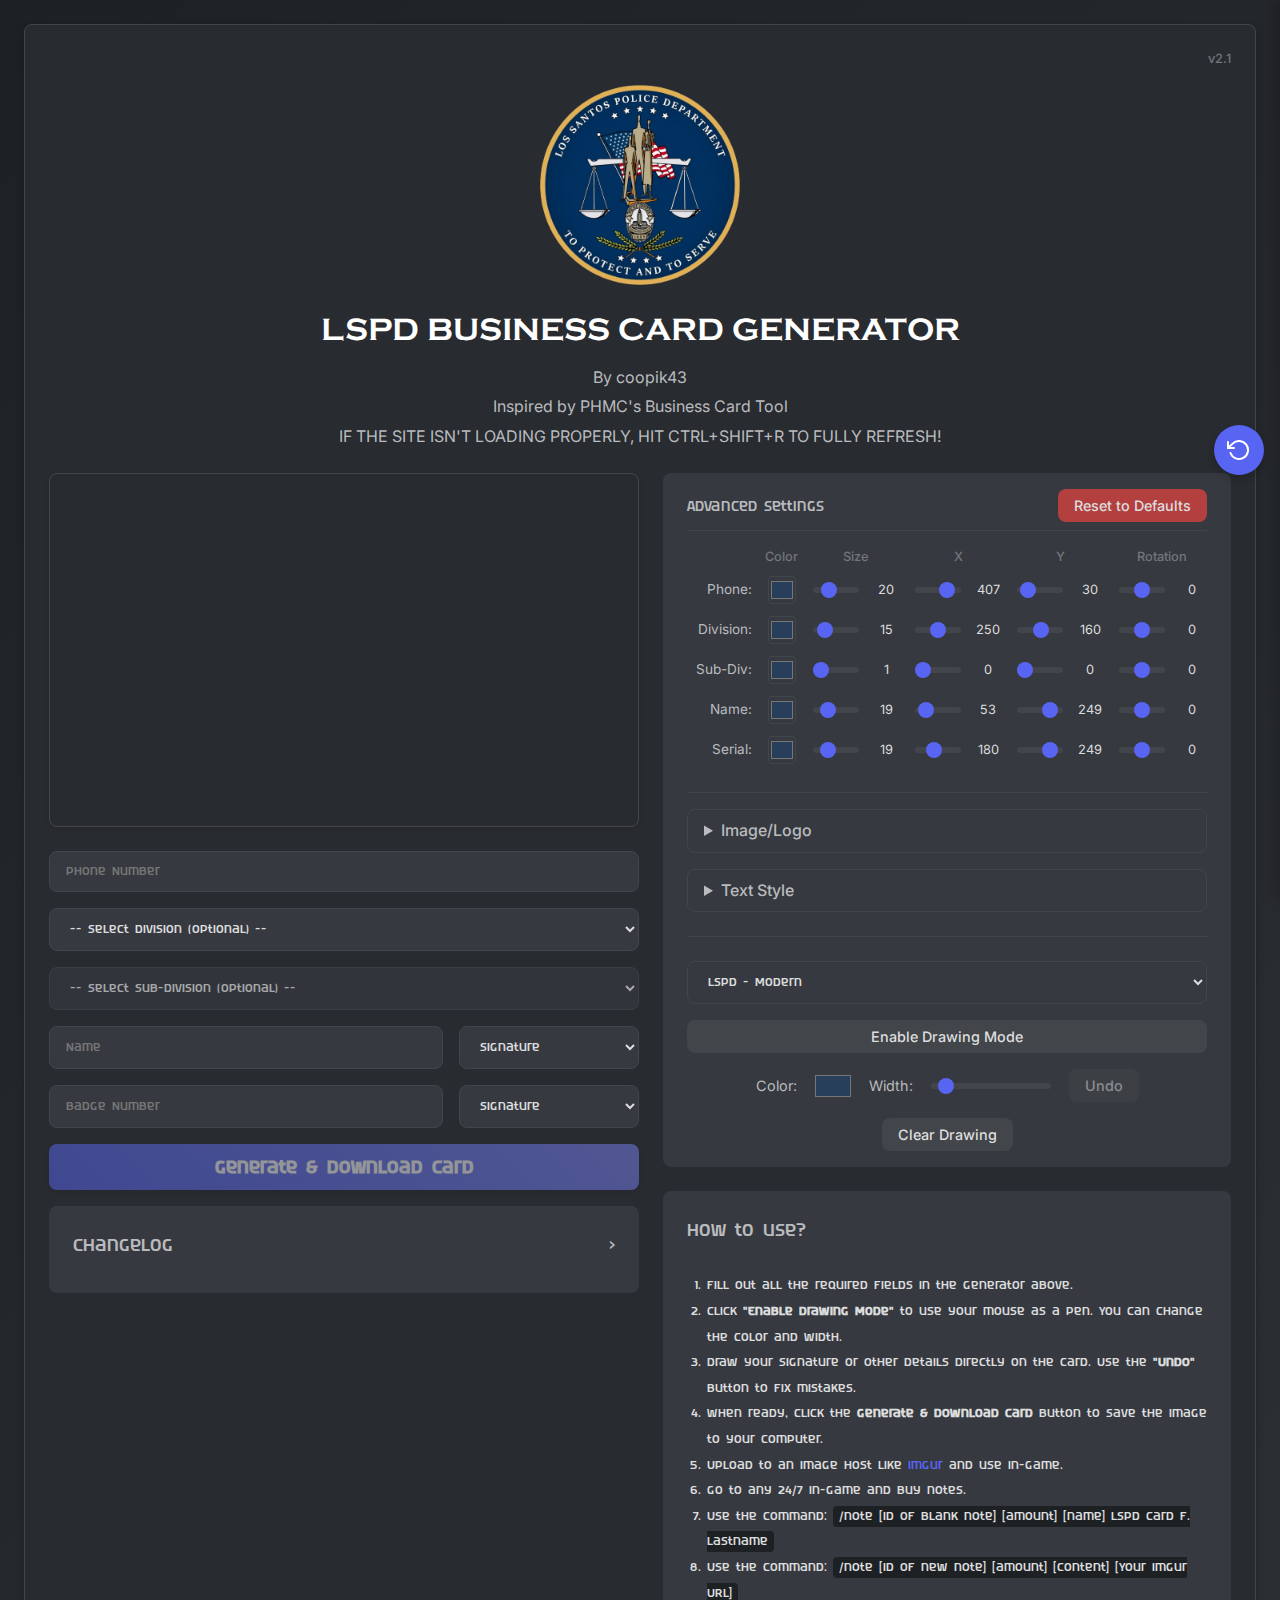
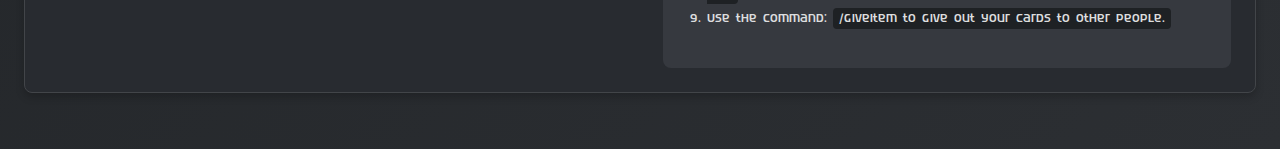
<file: index.html>
<!DOCTYPE html>
<html lang="en">

<head>
    <meta charset="UTF-8">
    <meta name="viewport" content="width=device-width, initial-scale=1.0">
    <title>LSPD Business Card Generator</title>
    <link rel="stylesheet" href="style.css">
    <link rel="icon" href="./images/lspd_logo.png" type="image/x-icon">
</head>

<body>
    <div class="page-wrapper">

        <main class="main-content">
            <div class="container">
                <div class="header-info">
                    <span class="version-info">v2.1</span>
                </div>
                <img class="logo" src="./images/lspd_logo.png">
                <h1>LSPD BUSINESS CARD GENERATOR</h1>
                <p>By coopik43</p>
                <p>Inspired by PHMC's Business Card Tool</p>
                <p>IF THE SITE ISN'T LOADING PROPERLY, HIT CTRL+SHIFT+R TO FULLY REFRESH!</p>

                <div id="result-container"></div>

                <div class="generator-layout">
                    <div class="layout-column-left">
                        <div id="canvas-wrapper">
                            <canvas id="card-canvas" width="500" height="300"></canvas>
                            <canvas id="drawing-canvas" width="500" height="300"></canvas>
                        </div>
                        <div class="form-controls">
                            <div class="form-group" data-field="phone">
                                <input type="text" id="phone-input" placeholder="Phone Number" required>
                            </div>
                            <div class="form-group hidden" data-field="email">
                                <input type="email" id="email-input" placeholder="Email Address">
                            </div>
                            <div class="form-group" data-field="division">
                                <select id="division-select">
                                    <option value="">-- Select Division (Optional) --</option>
                                    <option value="MISSION ROW DIVISION">MRD</option>
                                    <option value="Metropolitan Division">Metropolitan Division</option>
                                    <option value="Gang Enforcement Detail">Gang Enforcement Detail</option>
                                    <option value="Detective Bureau">Detective Bureau</option>
                                    <option value="Traffic Division">Traffic Division</option>
                                </select>
                            </div>
                            <div class="form-group" data-field="subdivision">
                                <select id="subdivision-select" disabled>
                                    <option value="">-- Select Sub-Division (Optional) --</option>
                                </select>
                            </div>
                            <div class="form-group hidden" data-field="area">
                                <select id="area-select">
                                    <option value="">-- Select Work Area (Optional) --</option>
                                    <option value="WEST VALLEY AREA">WEST VALLEY</option>
                                    <option value="VINEWOOD AREA">VINEWOOD</option>
                                    <option value="SOUTH CENTRAL AREA">SOUTH CENTRAL</option>
                                </select>
                            </div>
                            <div class="form-group" data-field="name">
                                <div class="input-group">
                                    <input type="text" id="name-input" placeholder="Name" required>
                                    <select id="font-select">
                                        <option value="Crustaceans Signature">Signature</option>
                                        <option value="Rezerv">Rezerv</option>
                                        <option value="Copperplate">Copperplate</option>
                                        <option value="Bastliga One">Bastliga One</option>
                                        <option value="PerfectoCalligraphy">Perfecto Calligraphy</option>
                                        <option value="Priestacy">Priestacy</option>
                                        <option value="RusticRoadway">Rustic Roadway</option>
                                        <option value="Wasted-Vindey">Wasted-Vindey</option>
                                        <option value="AutografPersonalUseOnly">Autograf</option>
                                        <option value="Theprestigesignature">Prestige</option>
                                        <option value="Autography-DOLnW">Autography-DOLnW</option>
                                        <option value="Engravers">Engravers</option>
                                        <option value="Thryn">Thryn</option>
                                        <option value="Substance-bold">Substance</option>
                                    </select>
                                </div>
                            </div>
                            <div class="form-group hidden" data-field="rank">
                                <input type="text" id="rank-input" placeholder="Rank">
                            </div>
                            <div class="form-group" data-field="badge">
                                <div class="input-group">
                                    <input type="number" id="badge-input" placeholder="Badge Number">
                                    <select id="badge-font-select">
                                        <option value="Crustaceans Signature">Signature</option>
                                        <option value="Rezerv">Rezerv</option>
                                        <option value="Copperplate">Copperplate</option>
                                        <option value="Bastliga One">Bastliga One</option>
                                        <option value="PerfectoCalligraphy">Perfecto Calligraphy</option>
                                        <option value="Priestacy">Priestacy</option>
                                        <option value="RusticRoadway">Rustic Roadway</option>
                                        <option value="Wasted-Vindey">Wasted-Vindey</option>
                                        <option value="AutografPersonalUseOnly">Autograf</option>
                                        <option value="Theprestigesignature">Prestige</option>
                                        <option value="Autography-DOLnW">Autography-DOLnW</option>
                                        <option value="Engravers">Engravers</option>
                                        <option value="Thryn">Thryn</option>
                                        <option value="Substance-bold">Substance</option>
                                    </select>
                                </div>
                            </div>
                            <button id="generate-btn" disabled>Generate & Download Card</button>
                            <div id="changelog-container" class="changelog-container">
                                <h2 id="changelog-toggle">
                                    Changelog
                                    <span class="toggle-icon">›</span>
                                </h2>
                                <div class="changelog-content">
                                    <div class="changelog-entry">
                                        <h3>v2.1 - July 7, 2025</h3>
                                        <ul>
                                            <li>Added Image/Logo Upload feature.</li>
                                            <li>Added Text Styling options (Shadow, Stroke, Opacity, Letter Spacing,
                                                Case Transform).</li>
                                            <li>Added a master "Reset to Defaults" button.</li>
                                            <li>Fixed history saving for custom uploaded images.</li>
                                            <li>Fixed Reset button functionality and styling.</li>
                                            <li>Improved layout and styling of new feature controls.</li>
                                            <li>Added a "Rank" field, exclusive to the LSPD-DB template.</li>
                                            <li>Reworked the frontend again.</li>
                                            <li>Implemented a feature to switch between different templates.</li>
                                            <li>Added two new templates for GED and DB (more coming soon).</li>
                                            <li>Added two new fonts.</li>
                                            <li>Updated "Advanced Settings" with options to rotate text and change text
                                                color.</li>
                                        </ul>
                                    </div>
                                </div>
                            </div>
                        </div>
                    </div>

                    <div class="layout-column-right">
                        <div id="advanced-settings" class="advanced-settings-container">
                            <div class="advanced-settings-header">
                                <h2 id="advanced-settings-toggle">Advanced Settings</h2>
                                <button id="reset-settings-btn" title="Reset to Template Defaults">Reset to
                                    Defaults</button>
                            </div>
                            <div class="settings-content">
                                <div class="setting-group labels">
                                    <label></label><span>Color</span><span>Size</span><span>X</span><span>Y</span><span>Rotation</span>
                                </div>
                                <div class="setting-group" data-field="phone"><label>Phone:</label><input type="color"
                                        data-color-for="phone" value="#283F5B">
                                    <div class="slider-wrapper"><input type="range" id="phone-size" min="10" max="50"
                                            value="20"><span id="phone-size-val">20</span></div>
                                    <div class="slider-wrapper"><input type="range" id="phone-x" min="0" max="500"
                                            value="407"><span id="phone-x-val">407</span></div>
                                    <div class="slider-wrapper"><input type="range" id="phone-y" min="0" max="300"
                                            value="30"><span id="phone-y-val">30</span></div>
                                    <div class="slider-wrapper"><input type="range" id="phone-rotation" min="-180"
                                            max="180" value="0"><span id="phone-rotation-val">0</span></div>
                                </div>
                                <div class="setting-group hidden" data-field="email"><label>Email:</label><input
                                        type="color" data-color-for="email" value="#283F5B">
                                    <div class="slider-wrapper"><input type="range" id="email-size" min="10" max="50"
                                            value="15"><span id="email-size-val">15</span></div>
                                    <div class="slider-wrapper"><input type="range" id="email-x" min="0" max="500"
                                            value="250"><span id="email-x-val">250</span></div>
                                    <div class="slider-wrapper"><input type="range" id="email-y" min="0" max="300"
                                            value="220"><span id="email-y-val">220</span></div>
                                    <div class="slider-wrapper"><input type="range" id="email-rotation" min="-180"
                                            max="180" value="0"><span id="email-rotation-val">0</span></div>
                                </div>
                                <div class="setting-group" data-field="division"><label>Division:</label><input
                                        type="color" data-color-for="division" value="#283F5B">
                                    <div class="slider-wrapper"><input type="range" id="division-size" min="10" max="50"
                                            value="15"><span id="division-size-val">15</span></div>
                                    <div class="slider-wrapper"><input type="range" id="division-x" min="0" max="500"
                                            value="250"><span id="division-x-val">250</span></div>
                                    <div class="slider-wrapper"><input type="range" id="division-y" min="0" max="300"
                                            value="160"><span id="division-y-val">160</span></div>
                                    <div class="slider-wrapper"><input type="range" id="division-rotation" min="-180"
                                            max="180" value="0"><span id="division-rotation-val">0</span></div>
                                </div>
                                <div class="setting-group hidden" data-field="subdivision"><label>Sub-Div:</label><input
                                        type="color" data-color-for="subdivision" value="#151515">
                                    <div class="slider-wrapper"><input type="range" id="subdivision-size" min="10"
                                            max="50" value="14"><span id="subdivision-size-val">14</span></div>
                                    <div class="slider-wrapper"><input type="range" id="subdivision-x" min="0" max="500"
                                            value="309"><span id="subdivision-x-val">309</span></div>
                                    <div class="slider-wrapper"><input type="range" id="subdivision-y" min="0" max="300"
                                            value="80"><span id="subdivision-y-val">80</span></div>
                                    <div class="slider-wrapper"><input type="range" id="subdivision-rotation" min="-180"
                                            max="180" value="0"><span id="subdivision-rotation-val">0</span></div>
                                </div>
                                <div class="setting-group hidden" data-field="area"><label>Work Area:</label><input
                                        type="color" data-color-for="area" value="#283F5B">
                                    <div class="slider-wrapper"><input type="range" id="area-size" min="10" max="50"
                                            value="14"><span id="area-size-val">14</span></div>
                                    <div class="slider-wrapper"><input type="range" id="area-x" min="0" max="500"
                                            value="250"><span id="area-x-val">250</span></div>
                                    <div class="slider-wrapper"><input type="range" id="area-y" min="0" max="300"
                                            value="185"><span id="area-y-val">185</span></div>
                                    <div class="slider-wrapper"><input type="range" id="area-rotation" min="-180"
                                            max="180" value="0"><span id="area-rotation-val">0</span></div>
                                </div>
                                <div class="setting-group" data-field="name"><label>Name:</label><input type="color"
                                        data-color-for="name" value="#283F5B">
                                    <div class="slider-wrapper"><input type="range" id="name-size" min="10" max="50"
                                            value="19"><span id="name-size-val">19</span></div>
                                    <div class="slider-wrapper"><input type="range" id="name-x" min="0" max="500"
                                            value="53"><span id="name-x-val">53</span></div>
                                    <div class="slider-wrapper"><input type="range" id="name-y" min="0" max="300"
                                            value="249"><span id="name-y-val">249</span></div>
                                    <div class="slider-wrapper"><input type="range" id="name-rotation" min="-180"
                                            max="180" value="0"><span id="name-rotation-val">0</span></div>
                                </div>
                                <div class="setting-group hidden" data-field="rank"><label>Rank:</label><input
                                        type="color" data-color-for="rank" value="#151515">
                                    <div class="slider-wrapper"><input type="range" id="rank-size" min="10" max="50"
                                            value="16"><span id="rank-size-val">16</span></div>
                                    <div class="slider-wrapper"><input type="range" id="rank-x" min="0" max="500"
                                            value="300"><span id="rank-x-val">300</span></div>
                                    <div class="slider-wrapper"><input type="range" id="rank-y" min="0" max="300"
                                            value="160"><span id="rank-y-val">160</span></div>
                                    <div class="slider-wrapper"><input type="range" id="rank-rotation" min="-180"
                                            max="180" value="0"><span id="rank-rotation-val">0</span></div>
                                </div>
                                <div class="setting-group" data-field="badge"><label>Serial:</label><input type="color"
                                        data-color-for="badge" value="#283F5B">
                                    <div class="slider-wrapper"><input type="range" id="badge-size" min="10" max="50"
                                            value="19"><span id="badge-size-val">19</span></div>
                                    <div class="slider-wrapper"><input type="range" id="badge-x" min="0" max="500"
                                            value="180"><span id="badge-x-val">180</span></div>
                                    <div class="slider-wrapper"><input type="range" id="badge-y" min="0" max="300"
                                            value="249"><span id="badge-y-val">249</span></div>
                                    <div class="slider-wrapper"><input type="range" id="badge-rotation" min="-180"
                                            max="180" value="0"><span id="badge-rotation-val">0</span></div>
                                </div>
                            </div>
                            <div class="additional-features">
                                <details class="feature-details">
                                    <summary>Image/Logo</summary>
                                    <div class="feature-content">
                                        <div class="form-group file-upload-group"><input type="file"
                                                id="logo-upload-input" accept="image/*"><label for="logo-upload-input"
                                                class="file-upload-label">Choose File</label><span
                                                id="file-name-display">No file chosen</span><button
                                                id="clear-logo-btn">Clear</button></div>
                                        <div class="setting-group" data-field="logo"><label>Logo:</label><span></span>
                                            <div class="slider-wrapper"><input type="range" id="logo-size" min="10"
                                                    max="200" value="50"><span id="logo-size-val">50</span></div>
                                            <div class="slider-wrapper"><input type="range" id="logo-x" min="0"
                                                    max="500" value="250"><span id="logo-x-val">250</span></div>
                                            <div class="slider-wrapper"><input type="range" id="logo-y" min="0"
                                                    max="300" value="150"><span id="logo-y-val">150</span></div>
                                            <div class="slider-wrapper"><input type="range" id="logo-rotation"
                                                    min="-180" max="180" value="0"><span id="logo-rotation-val">0</span>
                                            </div>
                                        </div>
                                    </div>
                                </details>
                                <details class="feature-details">
                                    <summary>Text Style</summary>
                                    <div class="feature-content">
                                        <div class="text-style-section">
                                            <div class="setting-group-header">Global Text Shadow</div>
                                            <div class="form-group checkbox-group"><input type="checkbox"
                                                    id="shadow-toggle"><label for="shadow-toggle">Enable Shadow</label>
                                            </div>
                                            <div class="setting-group" data-field="shadow"><label>Shadow:</label><input
                                                    type="color" id="shadow-color" value="#000000">
                                                <div class="slider-wrapper"><input type="range" id="shadow-x" min="-10"
                                                        max="10" value="2"><span id="shadow-x-val">2</span></div>
                                                <div class="slider-wrapper"><input type="range" id="shadow-y" min="-10"
                                                        max="10" value="2"><span id="shadow-y-val">2</span></div>
                                                <div class="slider-wrapper"><input type="range" id="shadow-blur" min="0"
                                                        max="20" value="3"><span id="shadow-blur-val">3</span></div>
                                                <span></span>
                                            </div>
                                        </div>
                                        <div class="text-style-section">
                                            <div class="setting-group-header">Global Text Stroke</div>
                                            <div class="form-group checkbox-group"><input type="checkbox"
                                                    id="stroke-toggle"><label for="stroke-toggle">Enable Stroke</label>
                                            </div>
                                            <div class="setting-group" data-field="stroke"><label>Stroke:</label><input
                                                    type="color" id="stroke-color" value="#ffffff">
                                                <div class="slider-wrapper"><label>Width:</label><input type="range"
                                                        id="stroke-width" min="1" max="10" value="1"><span
                                                        id="stroke-width-val">1</span></div><span /><span /><span />
                                            </div>
                                        </div>
                                        <div class="text-style-section">
                                            <div class="setting-group-header">Global Text Properties</div>
                                            <div class="setting-group" data-field="globals"><label>Opacity:</label>
                                                <div class="slider-wrapper"><input type="range" id="text-opacity"
                                                        min="0" max="1" step="0.05" value="1"><span
                                                        id="text-opacity-val">1</span></div><label>Spacing:</label>
                                                <div class="slider-wrapper"><input type="range" id="letter-spacing"
                                                        min="-5" max="20" value="0"><span
                                                        id="letter-spacing-val">0</span></div><span /><span />
                                            </div>
                                            <div class="form-group case-transform-group"><label>Case:</label><button
                                                    data-case="default" class="case-btn active">Default</button><button
                                                    data-case="uppercase" class="case-btn">Uppercase</button><button
                                                    data-case="lowercase" class="case-btn">Lowercase</button></div>
                                        </div>
                                    </div>
                                </details>
                            </div>
                            <div class="additional-controls">
                                <div class="form-group" data-field="template"><select id="template-select">
                                        <option value="lspd_modern">LSPD - Modern</option>
                                        <option value="lspd_db">LSPD - DB</option>
                                        <option value="lspd_ged">LSPD - GED</option>
                                    </select></div>
                                <div class="drawing-controls"><button id="draw-mode-toggle">Enable Drawing Mode</button>
                                    <div class="draw-options"><label for="draw-color">Color:</label><input type="color"
                                            id="draw-color" value="#283F5B"><label for="draw-width">Width:</label><input
                                            type="range" id="draw-width" min="1" max="15" value="2"><button
                                            id="undo-drawing-btn" disabled>Undo</button><button
                                            id="clear-drawing-btn">Clear Drawing</button></div>
                                </div>
                            </div>
                        </div>

                        <div class="instructions-container">
                            <h2>How to use?</h2>
                            <ol>
                                <li>Fill out all the required fields in the generator above.</li>
                                <li>Click <b>"Enable Drawing Mode"</b> to use your mouse as a pen. You can change the
                                    color and width.</li>
                                <li>Draw your signature or other details directly on the card. Use the <b>"Undo"</b>
                                    button to fix mistakes.</li>
                                <li>When ready, click the <b>Generate & Download Card</b> button to save the image to
                                    your computer.</li>
                                <li>Upload to an image host like <a href="https://imgur.com/upload"
                                        target="_blank">Imgur</a> and use in-game.</li>
                                <li>Go to any 24/7 in-game and buy notes.</li>
                                <li>Use the command:
                                    <code>/note [id of blank note] [amount] [name] LSPD Card F. Lastname</code></li>
                                <li>Use the command:
                                    <code>/note [id of new note] [amount] [content] [Your Imgur URL]</code></li>
                                <li>Use the command: <code>/giveitem to give out your cards to other people.</code></li>
                            </ol>
                        </div>
                    </div>
                </div>
            </div>
        </main>

        <aside id="history-sidebar" class="history-sidebar">
            <div class="history-header">
                <h2>History</h2><button id="clear-history-btn">Clear</button>
            </div>
            <div class="history-body">
                <p>Your 10 most recent cards are saved. Click a card to load it.</p>
                <div id="history-items-wrapper"></div>
            </div>
        </aside>
    </div>

    <button id="history-toggle-btn" class="history-toggle-btn" title="Toggle History"><svg
            xmlns="http://www.w3.org/2000/svg" width="24" height="24" viewBox="0 0 24" fill="none" stroke="currentColor"
            stroke-width="2" stroke-linecap="round" stroke-linejoin="round">
            <path d="M1 4v6h6" />
            <path d="M3.51 15a9 9 0 1 0 2.13-9.36L1 10" />
        </svg></button>

    <script src="script.js" defer></script>
</body>

</html>
</file>
<file: style.css>
@import url('https://fonts.googleapis.com/css2?family=Inter:wght@400;500;700&display=swap');

@font-face { font-family: 'Crustaceans Signature'; src: url('./fonts/Crustaceans-SignatureDEMO-Regular.otf') format('opentype'); }
@font-face { font-family: 'Copperplate'; src: url('./fonts/Copperplate.otf') format('opentype'); }
@font-face { font-family: 'Rezerv'; src: url('./fonts/Rezerv.ttf') format('truetype'); }
@font-face { font-family: 'Bastliga One'; src: url('./fonts/Bastliga One.otf') format('opentype'); }
@font-face { font-family: 'PerfectoCalligraphy'; src: url('./fonts/PerfectoCalligraphy.ttf') format('truetype'); }
@font-face { font-family: 'Priestacy'; src: url('./fonts/Priestacy.otf') format('opentype'); }
@font-face { font-family: 'RusticRoadway'; src: url('./fonts/RusticRoadway.otf') format('opentype'); }
@font-face { font-family: 'Wasted-Vindey'; src: url('./fonts/Wasted-Vindey.ttf') format('truetype'); }
@font-face { font-family: 'Fonce Sans Regular'; src: url('./fonts/Fonce Sans Regular.ttf') format('truetype'); }
@font-face { font-family: 'Autography-DOLnW'; src: url('./fonts/Autography-DOLnW.otf') format('opentype'); }
@font-face { font-family: 'Theprestigesignature'; src: url('./fonts/Theprestigesignature-ywwaM.otf') format('opentype'); }
@font-face { font-family: 'AutografPersonalUseOnly'; src: url('./fonts/AutografPersonalUseOnly-mOBm.ttf') format("truetype"); }
@font-face { font-family: 'Engravers'; src: url('./fonts/engravers.ttf') format("truetype"); }
@font-face { font-family: 'Thryn'; src: url('./fonts/Thryn.ttf') format("truetype"); }
@font-face { font-family: 'Substance-bold'; src: url('./fonts/Substance-bold.ttf') format("truetype"); }

:root {
    --color-bg: #1e2124;
    --color-surface: #282b30;
    --color-surface-2: #36393f;
    --color-surface-border: #424549;
    --color-primary: #5865f2;
    --color-primary-hover: #4f5bda;
    --color-text-primary: #dcddde;
    --color-text-secondary: #b9bbbe;
    --color-text-muted: #72767d;
    --font-family-sans: 'Inter', sans-serif;
    --font-family-special: 'Rezerv', serif;
    --border-radius: 8px;
    --shadow-sm: 0 2px 4px rgba(0, 0, 0, 0.1);
    --shadow-md: 0 4px 8px rgba(0, 0, 0, 0.2);
    --transition-speed: 0.3s;
    --sidebar-width: 320px;
}

* { 
    box-sizing: border-box; 
}

body {
    background: linear-gradient(135deg, var(--color-bg) 0%, #2c2f33 100%);
    color: var(--color-text-primary);
    font-family: var(--font-family-sans);
    margin: 0;
    line-height: 1.6;
    overflow-x: hidden;
}

.logo {
    width: 200px;
    display: block;
    margin: 0 auto 20px auto;
}

.page-wrapper {
    display: flex;
    transition: transform var(--transition-speed) ease-in-out;
}

.main-content {
    flex-grow: 1;
    display: flex;
    flex-direction: column;
    align-items: center;
    min-height: 100vh;
    padding: 1.5rem;
    transition: transform var(--transition-speed) ease-in-out;
    width: 100%;
}

.container {
    background-color: var(--color-surface);
    padding: 1.5rem;
    border-radius: var(--border-radius);
    width: 100%;
    max-width: 1300px; 
    text-align: center;
    border: 1px solid var(--color-surface-border);
    box-shadow: var(--shadow-md);
    margin-bottom: 2rem;
}

.instructions-container {
    background-color: var(--color-surface-2);
    padding: 1.25rem 1.5rem;
    border-radius: var(--border-radius);
    width: 100%;
    text-align: left;
}

.changelog-container {
    background-color: var(--color-surface-2);
    padding: 1.25rem 1.5rem;
    border-radius: var(--border-radius);
    width: 100%;
    text-align: left;
}

h1 { 
    margin-top: 0.5rem; 
    margin-bottom: 0.5rem; 
    font-weight: 700; 
    font-family: 'Copperplate';
    color: #fff; 
}

p { 
    color: var(--color-text-secondary); 
    margin: 0.25rem 0; 
}

p:last-of-type { 
    margin-bottom: 1.5rem; 
}

a { 
    color: var(--color-primary); 
    text-decoration: none; 
    transition: color var(--transition-speed); 
}

a:hover { 
    color: var(--color-primary-hover); 
    text-decoration: underline; 
}

.header-info { 
    display: flex; 
    justify-content: flex-end; 
    width: 100%; 
    margin-bottom: 1rem; 
}

.version-info { 
    color: var(--color-text-muted); 
    font-size: 0.8rem; 
    font-weight: 500; 
}

.generator-layout {
    display: grid;
    grid-template-columns: 55fr 45fr;
    gap: 1.5rem;
}

.layout-column-left,
.layout-column-right {
    display: flex;
    flex-direction: column;
    gap: 1.5rem;
}

#canvas-wrapper { 
    position: relative; 
    aspect-ratio: 500 / 300;
    width: 100%;
    border-radius: var(--border-radius); 
    overflow: hidden; 
    box-shadow: var(--shadow-sm); 
    border: 1px solid var(--color-surface-border); 
}

#card-canvas, 
#drawing-canvas { 
    position: absolute; 
    top: 0; 
    left: 0; 
    width: 100%; 
    height: 100%; 
}

#drawing-canvas.draw-mode-active { 
    cursor: crosshair; 
}

.advanced-settings-container { 
    background-color: var(--color-surface-2); 
    padding: 1rem 1.5rem; 
    border-radius: var(--border-radius); 
    text-align: left; 
    width: 100%;
    min-width: 0;
    display: flex;
    flex-direction: column;
}

.advanced-settings-header {
    display: flex;
    justify-content: space-between;
    align-items: center;
    border-bottom: 1px solid var(--color-surface-border);
    padding-bottom: 0.5rem;
    margin-bottom: 1rem;
}

.advanced-settings-header h2 {
    padding-bottom: 0;
    border-bottom: none;
}

.drawing-controls { 
    background-color: transparent; 
    padding: 0;
    border-radius: var(--border-radius); 
    display: flex; 
    flex-direction: column; 
    gap: 1rem; 
}

.drawing-controls .draw-options { 
    display: flex; 
    align-items: center; 
    justify-content: center; 
    gap: 1rem; 
    flex-wrap: wrap; 
}

.drawing-controls label { 
    font-size: 0.9rem; 
    color: var(--color-text-secondary); 
}

.drawing-controls input[type="color"] { 
    border: none; 
    padding: 0; 
    height: 30px; 
    width: 40px; 
    cursor: pointer; 
    background-color: transparent; 
    border-radius: 4px; 
}

.drawing-controls input[type="range"] { 
    width: 120px; 
}

.form-controls { 
    display: flex; 
    flex-direction: column; 
    gap: 1rem;
    width: 100%;
}

input[type="text"], 
input[type="number"],
input[type="email"],
select { 
    padding: 0.75rem 1rem; 
    border-radius: var(--border-radius); 
    border: 1px solid var(--color-surface-border); 
    background-color: var(--color-surface-2); 
    color: var(--color-text-primary); 
    font-size: 1rem; 
    font-family: var(--font-family-special);
    width: 100%; 
    transition: border-color var(--transition-speed), box-shadow var(--transition-speed); 
}

input[type="text"]:focus, 
input[type="number"]:focus,
input[type="email"]:focus,
select:focus { 
    outline: none; 
    border-color: var(--color-primary); 
    box-shadow: 0 0 0 3px rgba(88, 101, 242, 0.25); 
}

.input-group { 
    display: flex; 
    gap: 1rem; 
}

.input-group input { 
    flex-grow: 1; 
}

.input-group select { 
    flex-shrink: 0; 
    width: 180px; 
}

button { 
    padding: 0.75rem 1.5rem; 
    border: none; 
    border-radius: var(--border-radius); 
    cursor: pointer; 
    font-family: var(--font-family-sans); 
    font-weight: 500; 
    transition: all var(--transition-speed) ease; 
    display: inline-flex; 
    align-items: center; 
    justify-content: center; 
}

button:disabled { 
    opacity: 0.5; 
    cursor: not-allowed; 
}

#generate-btn { 
    background: linear-gradient(45deg, var(--color-primary), #7983f3); 
    color: #fff; 
    font-size: 1.5rem;
    font-family: var(--font-family-special);
    font-weight: 700; 
    width: 100%;
    box-shadow: var(--shadow-sm); 
    align-self: center;
}


#generate-btn:hover:not(:disabled) { 
    transform: translateY(-2px); 
    box-shadow: var(--shadow-md); 
}

.drawing-controls button, 
#clear-drawing-btn, 
#undo-drawing-btn,
#clear-logo-btn { 
    font-size: 0.9rem; 
    padding: 0.5rem 1rem; 
    background-color: var(--color-surface-border); 
    color: var(--color-text-primary); 
}

#reset-settings-btn {
    font-size: 0.9rem;
    padding: 0.5rem 1rem;
    background-color: #b33f3f;
    color: var(--color-text-primary);
}

.drawing-controls button:hover:not(:disabled),
#clear-logo-btn:hover {
    background-color: var(--color-text-muted);
}

#reset-settings-btn:hover {
    background-color: #c94f4f;
}

#draw-mode-toggle.active { 
    background-color: var(--color-primary); 
    color: #fff; 
}

.advanced-settings-container h2, 
.changelog-container h2,
.instructions-container h2 { 
    margin: 0; 
    display: flex; 
    justify-content: space-between; 
    align-items: center; 
    font-size: 1.2rem; 
    font-weight: 500; 
    font-family: var(--font-family-special);
    color: var(--color-text-secondary); 
}

.instructions-container h2,
.changelog-container h2 {
    font-size: 1.5rem; 
    padding-bottom: 0.5rem;
    cursor: pointer; 
}

.toggle-icon { 
    font-size: 1.5rem; 
    transition: transform var(--transition-speed) ease-in-out; 
}

.settings-content {
    display: block;
    margin-top: 0;
    padding-top: 0;
    border-top: none;
}

.changelog-content { 
    display: none; 
    padding-top: 1rem; 
    border-top: 1px solid var(--color-surface-border); 
}

.changelog-container.open .changelog-content { 
    display: block; 
}

.changelog-container.open .toggle-icon { 
    transform: rotate(90deg); 
}


.changelog-entry { margin-bottom: 1rem; }
.changelog-entry h3 { margin-bottom: 0.5rem; color: var(--color-text-primary); }
.changelog-entry ul { margin-top: 0; padding-left: 20px; line-height: 1.6; color: var(--color-text-secondary); }

.setting-group { 
    display: grid;
    grid-template-columns: 65px 35px repeat(4, 1fr);
    gap: 0.75rem; 
    align-items: center;
    margin-bottom: 0.75rem; 
}

.setting-group.labels {
    font-weight: 500;
    margin-bottom: 0.5rem;
}

.setting-group.labels span { 
    text-align: center; 
    font-size: 0.8rem; 
    color: var(--color-text-muted); 
    white-space: nowrap;
}

.setting-group.labels span:first-of-type {
    grid-column: 2 / span 1;
}

.setting-group label { 
    text-align: right; 
    font-size: 0.85rem; 
    color: var(--color-text-secondary); 
}

.slider-wrapper { 
    display: flex; 
    align-items: center; 
    gap: 10px; 
    min-width: 90px;
}

/* === SLIDER FIX === */
.setting-group[data-field="stroke"] .slider-wrapper {
    grid-column: span 2;
}

.slider-wrapper span { 
    width: 30px; 
    text-align: center; 
    font-size: 0.8rem; 
    color: var(--color-text-primary); 
    flex-shrink: 0;
}

.setting-group input[type="color"] {
    width: 28px;
    height: 28px;
    padding: 0;
    border: 1px solid var(--color-surface-border);
    border-radius: 4px;
    background-color: transparent;
    cursor: pointer;
    justify-self: center;
}

input[type="range"] { 
    -webkit-appearance: none; 
    appearance: none; 
    width: 100%; 
    height: 6px; 
    background: var(--color-surface-border); 
    border-radius: 5px; 
    outline: none; 
    cursor: pointer; 
}

input[type="range"]::-webkit-slider-thumb { 
    -webkit-appearance: none; 
    appearance: none; 
    width: 16px; 
    height: 16px; 
    background: var(--color-primary); 
    cursor: pointer; 
    border-radius: 50%; 
}

input[type="range"]::-moz-range-thumb { 
    width: 16px; 
    height: 16px; 
    background: var(--color-primary); 
    cursor: pointer; 
    border-radius: 50%; 
}

.additional-controls {
    margin-top: 1.5rem;
    padding-top: 1.5rem;
    border-top: 1px solid var(--color-surface-border);
    display: flex;
    flex-direction: column;
    gap: 1rem;
}

.additional-controls .form-group {
    margin: 0;
}

.additional-features {
    display: flex;
    flex-direction: column;
    gap: 1rem;
    margin-top: 1rem;
    padding-top: 1rem;
    border-top: 1px solid var(--color-surface-border);
}

.feature-details {
    border: 1px solid var(--color-surface-border);
    border-radius: var(--border-radius);
    padding: 0.5rem 1rem;
}

.feature-details summary {
    font-weight: 500;
    cursor: pointer;
    color: var(--color-text-secondary);
}

.feature-details[open] summary {
    color: var(--color-text-primary);
}

.feature-details .feature-content {
    padding-top: 1rem;
    margin-top: 0.5rem;
    border-top: 1px solid var(--color-surface-border);
}

.file-upload-group {
    display: flex;
    align-items: center;
    gap: 0.75rem;
}

.feature-content input[type="file"] {
    width: 0.1px;
    height: 0.1px;
    opacity: 0;
    overflow: hidden;
    position: absolute;
    z-index: -1;
}

.file-upload-label {
    padding: 0.5rem 1rem;
    background-color: var(--color-surface-border);
    color: var(--color-text-primary);
    border-radius: var(--border-radius);
    cursor: pointer;
    transition: background-color var(--transition-speed);
    font-size: 0.9rem;
    font-weight: 500;
    white-space: nowrap;
}
.file-upload-label:hover {
    background-color: var(--color-text-muted);
}

#file-name-display {
    color: var(--color-text-muted);
    font-size: 0.85rem;
    white-space: nowrap;
    overflow: hidden;
    text-overflow: ellipsis;
    flex-grow: 1;
    min-width: 0;
    text-align: left;
    padding: 0 0.5rem;
}

.file-upload-group #clear-logo-btn {
    flex-shrink: 0;
}

.setting-group-header {
    font-weight: bold;
    color: var(--color-text-primary);
    margin-bottom: 0.75rem;
    padding-bottom: 0.5rem;
    border-bottom: 1px solid var(--color-surface-border);
}

.checkbox-group, .case-transform-group {
    display: flex;
    align-items: center;
    gap: 0.75rem;
    margin-bottom: 1rem;
}
.checkbox-group label, .case-transform-group label {
    font-size: 0.9rem;
    color: var(--color-text-secondary);
}

.text-style-section {
    margin-bottom: 1rem;
}
.text-style-section:not(:last-child) {
    padding-bottom: 1rem;
    border-bottom: 1px solid var(--color-surface-border);
}

.case-btn {
    font-size: 0.8rem;
    padding: 0.3rem 0.6rem;
    background-color: var(--color-surface-border);
    color: var(--color-text-secondary);
}
.case-btn.active {
    background-color: var(--color-primary);
    color: #fff;
}


.instructions-container ol { padding-left: 20px; line-height: 1.6; font-family: var(--font-family-special); }
.instructions-container code { background-color: var(--color-bg); padding: 3px 6px; border-radius: 4px; font-family: var(--font-family-special); }

.history-sidebar {
    position: fixed;
    top: 0;
    right: 0;
    width: var(--sidebar-width);
    height: 100vh;
    background-color: var(--color-surface);
    border-left: 1px solid var(--color-surface-border);
    box-shadow: -5px 0 15px rgba(0,0,0,0.2);
    transform: translateX(100%);
    transition: transform var(--transition-speed) ease-in-out;
    display: flex;
    flex-direction: column;
    z-index: 1000;
}

.history-sidebar.open {
    transform: translateX(0);
}

.history-header {
    padding: 1rem 1.5rem;
    border-bottom: 1px solid var(--color-surface-border);
    display: flex;
    justify-content: space-between;
    align-items: center;
    flex-shrink: 0;
}

.history-header h2 {
    margin: 0;
    font-size: 1.2rem;
    font-family: var(--font-family-sans);
    color: #fff;
    padding: 0;
    border: none;
}

#clear-history-btn {
    font-size: 0.8rem;
    padding: 0.4rem 0.8rem;
    background-color: #963535;
    color: var(--color-text-primary);
}

#clear-history-btn:hover:not(:disabled) {
    background-color: #b33f3f;
}

.history-body {
    padding: 1.5rem;
    overflow-y: auto;
    flex-grow: 1;
}

.history-body p {
    font-size: 0.9rem;
    color: var(--color-text-muted);
    margin-top: 0;
    margin-bottom: 1.5rem;
}

#history-items-wrapper {
    display: grid;
    grid-template-columns: repeat(2, 1fr);
    gap: 1rem;
}

.history-item {
    background-color: var(--color-surface-2);
    border: 1px solid var(--color-surface-border);
    border-radius: var(--border-radius);
    padding: 0.5rem;
    cursor: pointer;
    transition: transform 0.2s ease, box-shadow 0.2s ease;
    text-align: center;
}

.history-item:hover {
    transform: scale(1.03);
    box-shadow: 0 0 10px rgba(88, 101, 242, 0.2);
    border-color: var(--color-primary);
}

.history-item img {
    width: 100%;
    height: auto;
    border-radius: 4px;
    display: block;
}

.history-item-date {
    font-size: 0.7rem;
    color: var(--color-text-muted);
    margin-top: 0.5rem;
    word-break: break-word;
}

.history-toggle-btn {
    position: fixed;
    top: 50%;
    right: 1rem;
    transform: translateY(-50%);
    z-index: 1001;
    width: 50px;
    height: 50px;
    padding: 0;
    border-radius: 50%;
    background-color: var(--color-primary);
    color: #fff;
    box-shadow: var(--shadow-md);
    transition: right var(--transition-speed) ease-in-out, background-color var(--transition-speed);
}

.history-toggle-btn:hover {
    background-color: var(--color-primary-hover);
}

.history-sidebar.open + .history-toggle-btn {
    right: calc(var(--sidebar-width) + 1rem);
}

.hidden { 
    display: none !important;
}

@media (max-width: 1100px) {
    .generator-layout {
        grid-template-columns: 1fr;
        flex-direction: column;
    }
    #canvas-wrapper, .advanced-settings-container {
        flex-basis: auto;
        width: 100%;
    }
}
</file>
